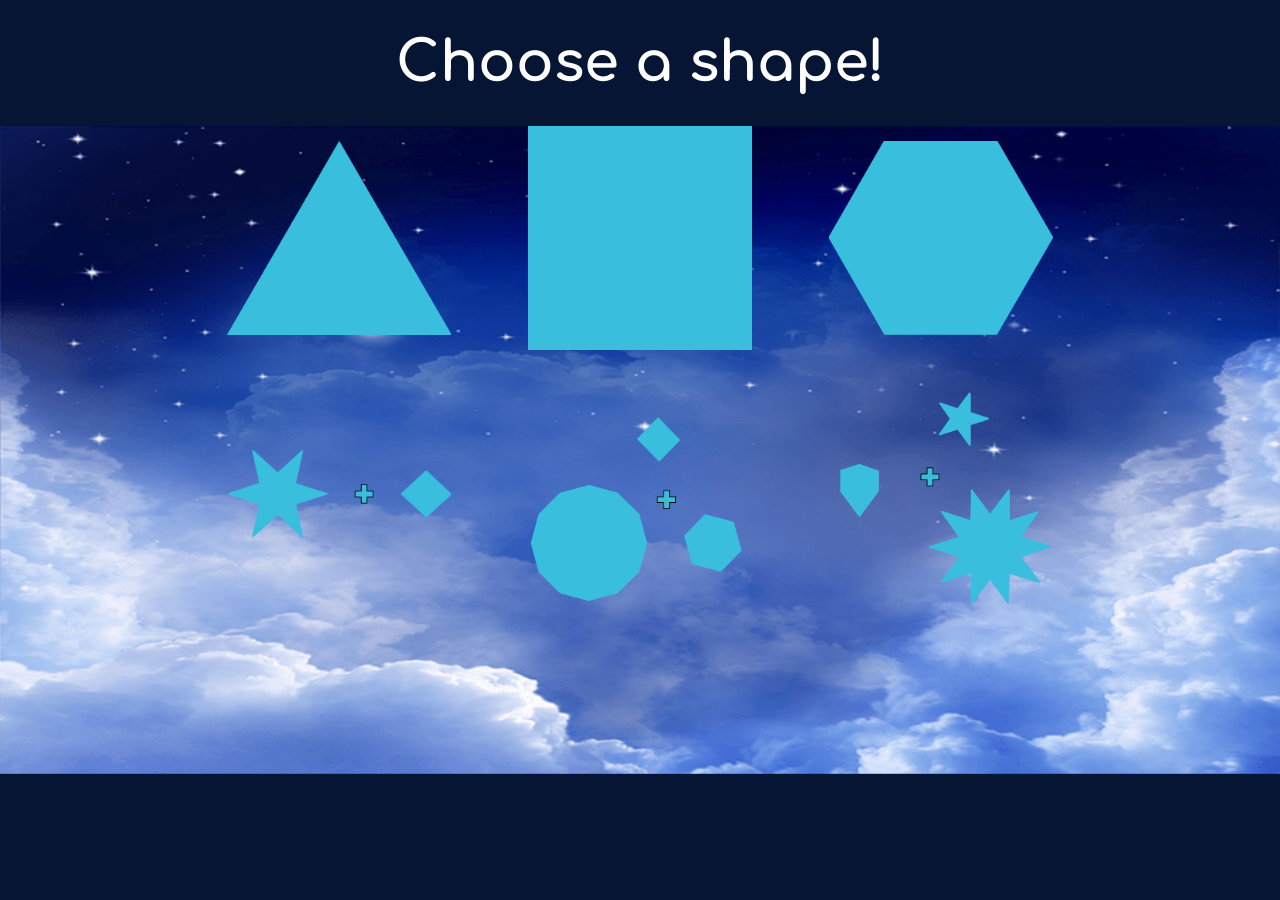
<file: index.html>
<!doctype html>
<html lang="en">
	<head>
		<meta charset="UTF-8">
		<meta name="viewport" content="width=device-width, initial-scale=1.0">
		<title>Choose a Shape</title>
		<link rel="preconnect" href="https://fonts.googleapis.com">
		<link rel="preconnect" href="https://fonts.gstatic.com" crossorigin>
		<link rel="stylesheet" href="https://fonts.googleapis.com/css2?family=Comfortaa:wght@300&display=swap">
		<link rel="stylesheet" href="styles.css">
	</head>
	<body>
		<main class="shape-choices" aria-label="Choose a shape">
			<h1>Choose a shape!</h1>
			<div class="shape-row">
				<a class="shape-button" href="triangle.html" aria-label="Choose triangle">
					<img src="triangle.png" alt="Triangle">
				</a>
				<a class="shape-button" href="square.html" aria-label="Choose square">
					<img src="square.png" alt="Square">
				</a>
				<a class="shape-button" href="hexagon.html" aria-label="Choose hexagon">
					<img src="hexagon.png" alt="Hexagon">
				</a>
			</div>
			<div class="shape-row">
				<a class="shape-button" href="sixfoldRosette.html" aria-label="Choose six-fold rosette">
					<img src="sixfoldRosetteTwoShapes.png" alt="Six-fold rosette">
				</a>
				<a class="shape-button" href="threeShape.html" aria-label="Choose three-shape pattern">
					<img src="threeShape.png" alt="Three-shape pattern">
				</a>
				<a class="shape-button" href="twelveFoldShapes.html" aria-label="Choose twelve-fold pattern">
					<img src="twelveFoldShapes.png" alt="Twelve-fold pattern">
				</a>
			</div>
		</main>
	</body>
</html>
</file>
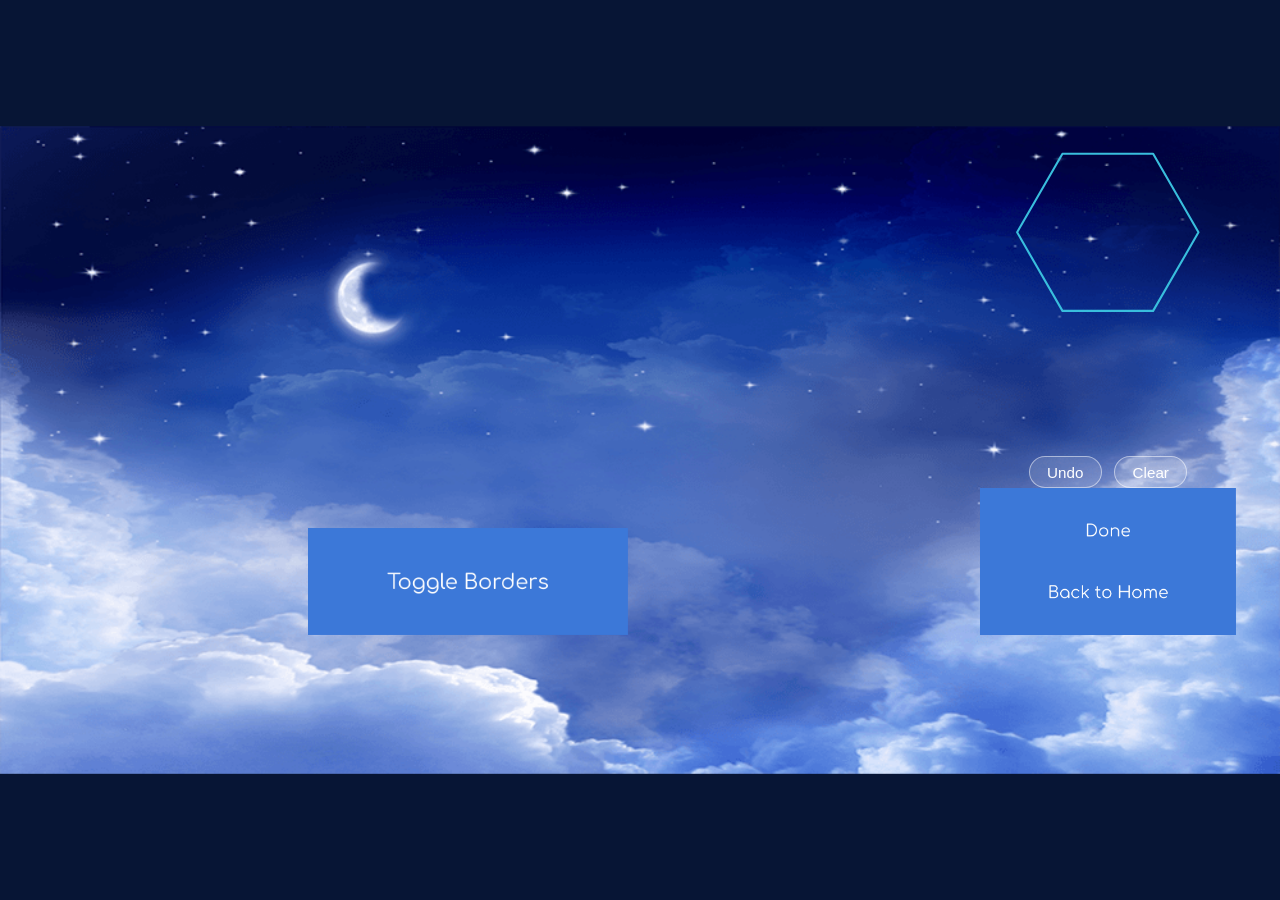
<file: hexagon.html>
<!doctype html>
<html lang="en">
	<head>
		<meta charset="UTF-8">
		<meta name="viewport" content="width=device-width, initial-scale=1.0">
		<title>Hexagon Activity</title>
		<link rel="stylesheet" href="styles.css">
	</head>
	<body class="activity-page">
		<div class="workspace" aria-label="Tessellation preview">
			<div class="tessellation-canvas">
				<svg class="tessellation-svg" viewBox="0 0 960 720" preserveAspectRatio="xMidYMid meet" data-tessellation="hexagon" aria-hidden="true"></svg>
			</div>
			<button type="button" class="icon-button borders-button" aria-pressed="false">
				<img src="bordersButton.png" alt="Toggle borders">
			</button>
		</div>
		<aside class="sidebar">
			<div class="outline-wrap">
				<div class="shape-canvas">
					<svg class="shape-svg" viewBox="0 0 960 720" preserveAspectRatio="xMidYMid meet" data-shape="hexagon" role="img" aria-label="Hexagon outline; drag inside it to draw"></svg>
				</div>
			</div>
			<div class="draw-toolbar">
				<button type="button" class="text-button undo-button">Undo</button>
				<button type="button" class="text-button clear-button">Clear</button>
			</div>
			<div class="action-buttons">
				<button type="button" class="icon-button done-button" aria-label="Done">
					<img src="doneButton.png" alt="Done">
				</button>
				<a class="icon-button home-button" href="index.html" aria-label="Back to shape selection">
					<img src="homeButton.png" alt="Home">
				</a>
			</div>
		</aside>
		<script src="shapes.js" defer></script>
		<script src="drawing.js" defer></script>
		<script src="tessellation.js" defer></script>
	</body>
</html>
</file>
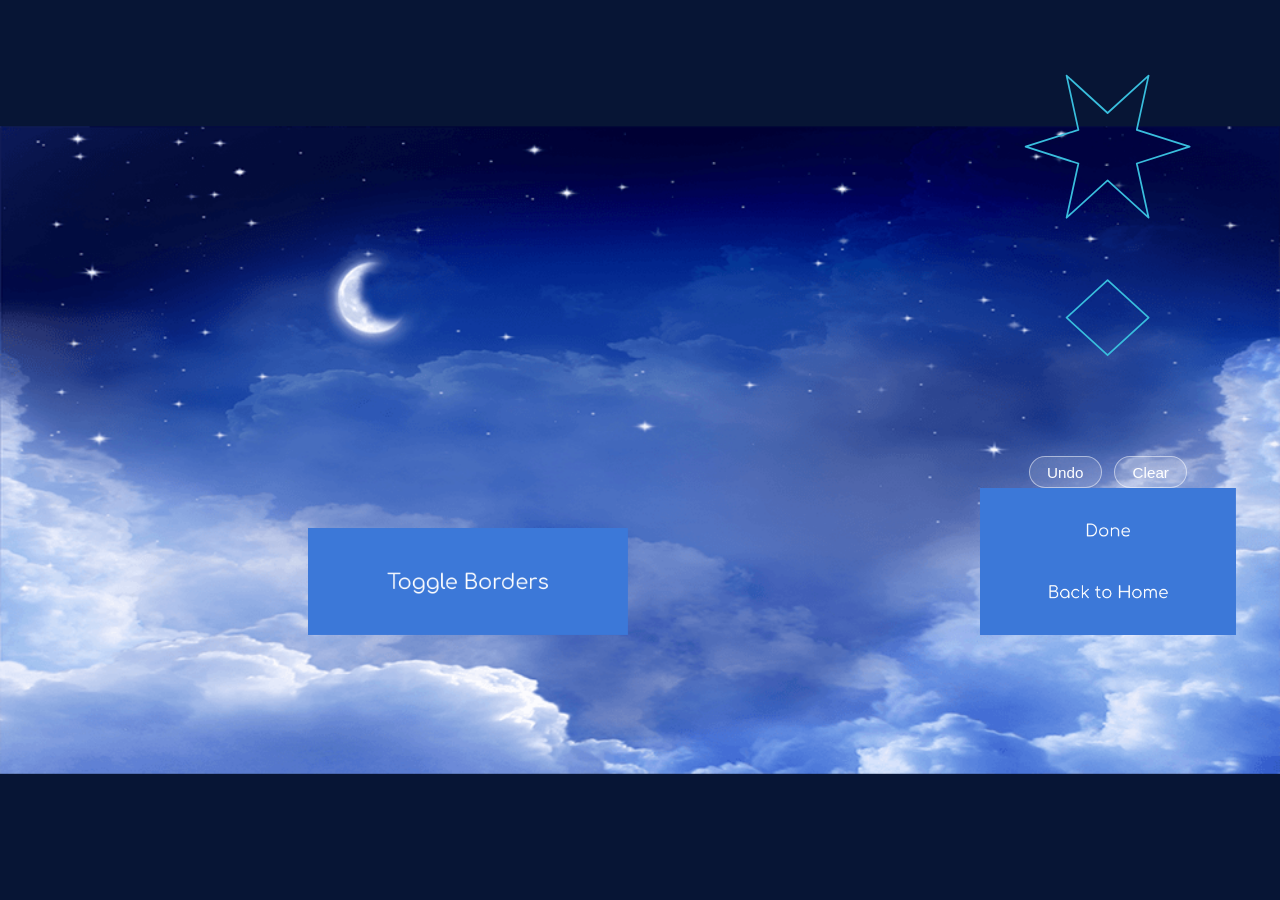
<file: sixfoldRosette.html>
<!doctype html>
<html lang="en">
	<head>
		<meta charset="UTF-8">
		<meta name="viewport" content="width=device-width, initial-scale=1.0">
		<title>Six-Fold Rosette Activity</title>
		<link rel="stylesheet" href="styles.css">
	</head>
	<body class="activity-page">
		<div class="workspace" aria-label="Tessellation preview">
			<div class="tessellation-canvas">
				<svg class="tessellation-svg" viewBox="0 0 960 720" preserveAspectRatio="xMidYMid meet" data-tessellation="sixfoldRosette" aria-hidden="true"></svg>
			</div>
			<button type="button" class="icon-button borders-button" aria-pressed="false">
				<img src="bordersButton.png" alt="Toggle borders">
			</button>
		</div>
		<aside class="sidebar">
			<div class="outline-wrap">
				<div class="shape-canvas-stack">
					<div class="shape-canvas">
						<svg class="shape-svg" viewBox="0 0 960 720" preserveAspectRatio="xMidYMid meet" data-shape="star" role="img" aria-label="Star outline; drag inside it to draw"></svg>
					</div>
					<div class="shape-canvas">
						<svg class="shape-svg" viewBox="0 0 960 720" preserveAspectRatio="xMidYMid meet" data-shape="rhombus" role="img" aria-label="Rhombus outline; drag inside it to draw"></svg>
					</div>
				</div>
			</div>
			<div class="draw-toolbar">
				<button type="button" class="text-button undo-button">Undo</button>
				<button type="button" class="text-button clear-button">Clear</button>
			</div>
			<div class="action-buttons">
				<button type="button" class="icon-button done-button" aria-label="Done">
					<img src="doneButton.png" alt="Done">
				</button>
				<a class="icon-button home-button" href="index.html" aria-label="Back to shape selection">
					<img src="homeButton.png" alt="Home">
				</a>
			</div>
		</aside>
		<script src="shapes.js" defer></script>
		<script src="drawing.js" defer></script>
		<script src="tessellation.js" defer></script>
	</body>
</html>
</file>
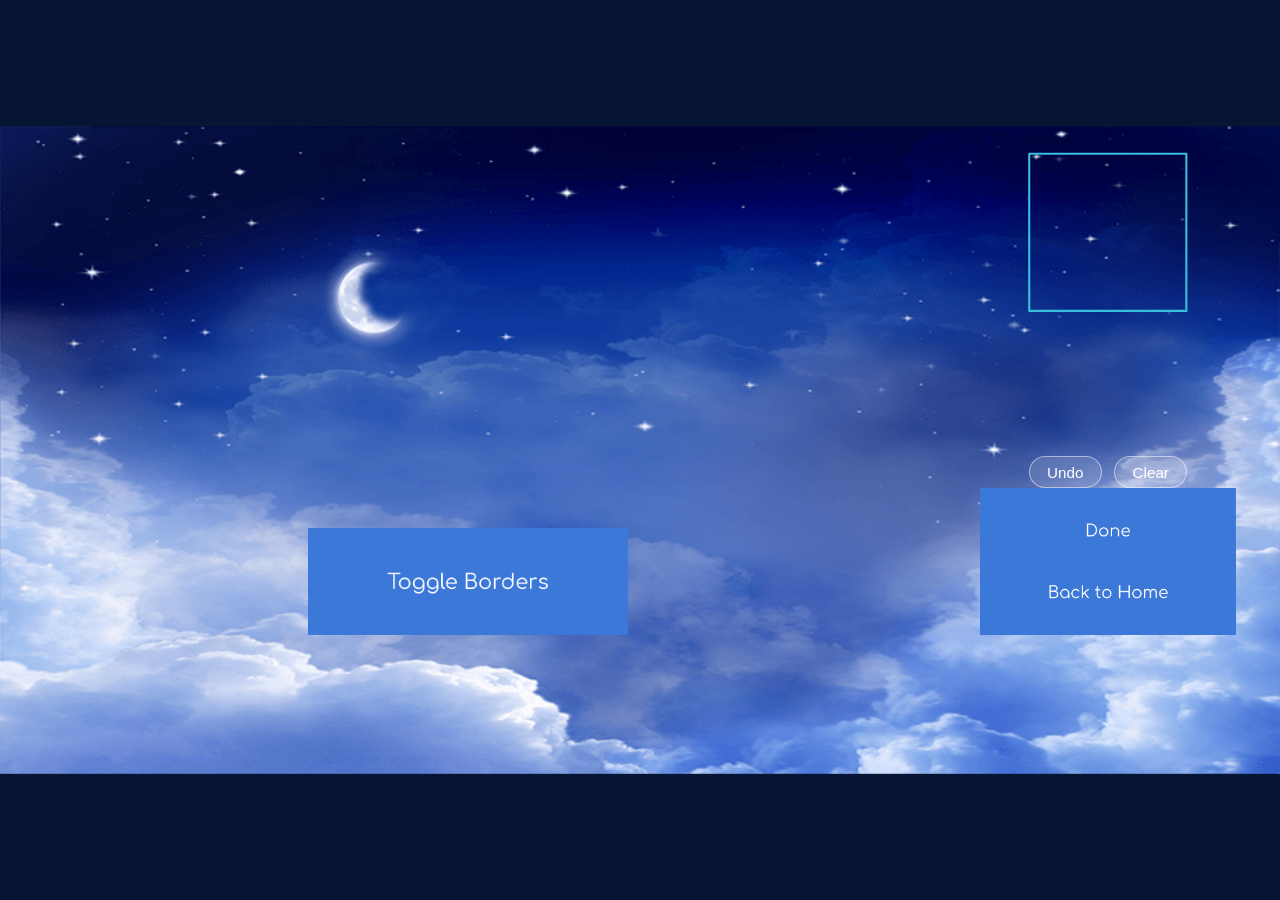
<file: square.html>
<!doctype html>
<html lang="en">
	<head>
		<meta charset="UTF-8">
		<meta name="viewport" content="width=device-width, initial-scale=1.0">
		<title>Square Activity</title>
		<link rel="stylesheet" href="styles.css">
	</head>
	<body class="activity-page">
		<div class="workspace" aria-label="Tessellation preview">
			<div class="tessellation-canvas">
				<svg class="tessellation-svg" viewBox="0 0 960 720" preserveAspectRatio="xMidYMid meet" aria-hidden="true"></svg>
			</div>
			<button type="button" class="icon-button borders-button" aria-pressed="false">
				<img src="bordersButton.png" alt="Toggle borders">
			</button>
		</div>
		<aside class="sidebar">
			<div class="outline-wrap">
				<div class="shape-canvas">
					<svg class="shape-svg" viewBox="0 0 960 720" preserveAspectRatio="xMidYMid meet" data-shape="square" role="img" aria-label="Square outline; drag inside it to draw"></svg>
				</div>
			</div>
			<div class="draw-toolbar">
				<button type="button" class="text-button undo-button">Undo</button>
				<button type="button" class="text-button clear-button">Clear</button>
			</div>
			<div class="action-buttons">
				<button type="button" class="icon-button done-button" aria-label="Done">
					<img src="doneButton.png" alt="Done">
				</button>
				<a class="icon-button home-button" href="index.html" aria-label="Back to shape selection">
					<img src="homeButton.png" alt="Home">
				</a>
			</div>
		</aside>
		<script src="shapes.js" defer></script>
		<script src="drawing.js" defer></script>
		<script src="tessellation.js" defer></script>
	</body>
</html>
</file>
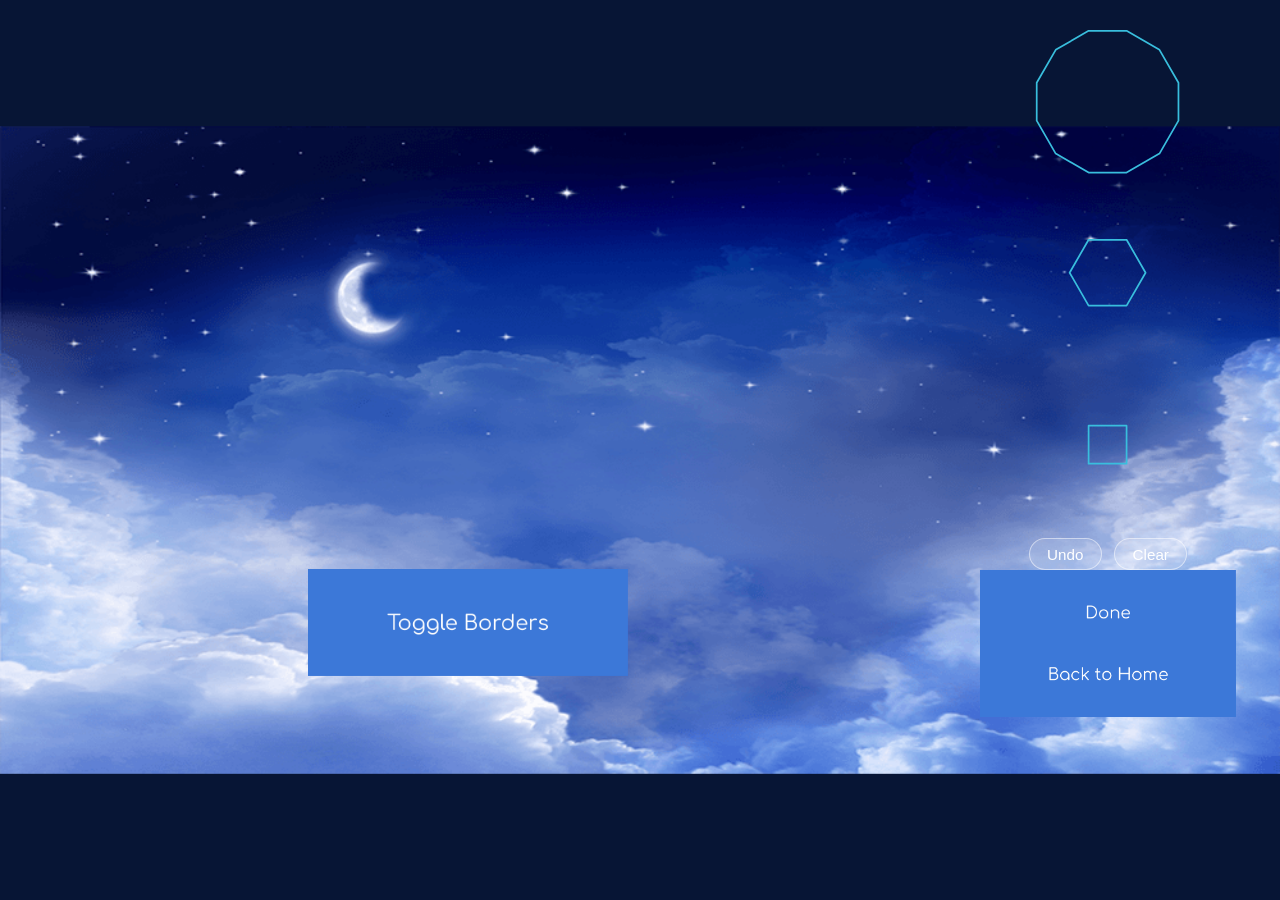
<file: threeShape.html>
<!doctype html>
<html lang="en">
	<head>
		<meta charset="UTF-8">
		<meta name="viewport" content="width=device-width, initial-scale=1.0">
		<title>Three-Shape Activity</title>
		<link rel="stylesheet" href="styles.css">
	</head>
	<body class="activity-page">
		<div class="workspace" aria-label="Tessellation preview">
			<div class="tessellation-canvas">
				<svg class="tessellation-svg" viewBox="0 0 960 720" preserveAspectRatio="xMidYMid meet" data-tessellation="threeShape" aria-hidden="true"></svg>
			</div>
			<button type="button" class="icon-button borders-button" aria-pressed="false">
				<img src="bordersButton.png" alt="Toggle borders">
			</button>
		</div>
		<aside class="sidebar">
			<div class="outline-wrap">
				<div class="shape-canvas-stack">
					<div class="shape-canvas">
						<svg class="shape-svg" viewBox="0 0 960 720" preserveAspectRatio="xMidYMid meet" data-shape="threeShapeDodecagon" role="img" aria-label="Dodecagon outline; drag inside it to draw"></svg>
					</div>
					<div class="shape-canvas">
						<svg class="shape-svg" viewBox="0 0 960 720" preserveAspectRatio="xMidYMid meet" data-shape="threeShapeHexagon" role="img" aria-label="Hexagon outline; drag inside it to draw"></svg>
					</div>
					<div class="shape-canvas">
						<svg class="shape-svg" viewBox="0 0 960 720" preserveAspectRatio="xMidYMid meet" data-shape="threeShapeSquare" role="img" aria-label="Square outline; drag inside it to draw"></svg>
					</div>
				</div>
			</div>
			<div class="draw-toolbar">
				<button type="button" class="text-button undo-button">Undo</button>
				<button type="button" class="text-button clear-button">Clear</button>
			</div>
			<div class="action-buttons">
				<button type="button" class="icon-button done-button" aria-label="Done">
					<img src="doneButton.png" alt="Done">
				</button>
				<a class="icon-button home-button" href="index.html" aria-label="Back to shape selection">
					<img src="homeButton.png" alt="Home">
				</a>
			</div>
		</aside>
		<script src="shapes.js" defer></script>
		<script src="drawing.js" defer></script>
		<script src="tessellation.js" defer></script>
	</body>
</html>
</file>
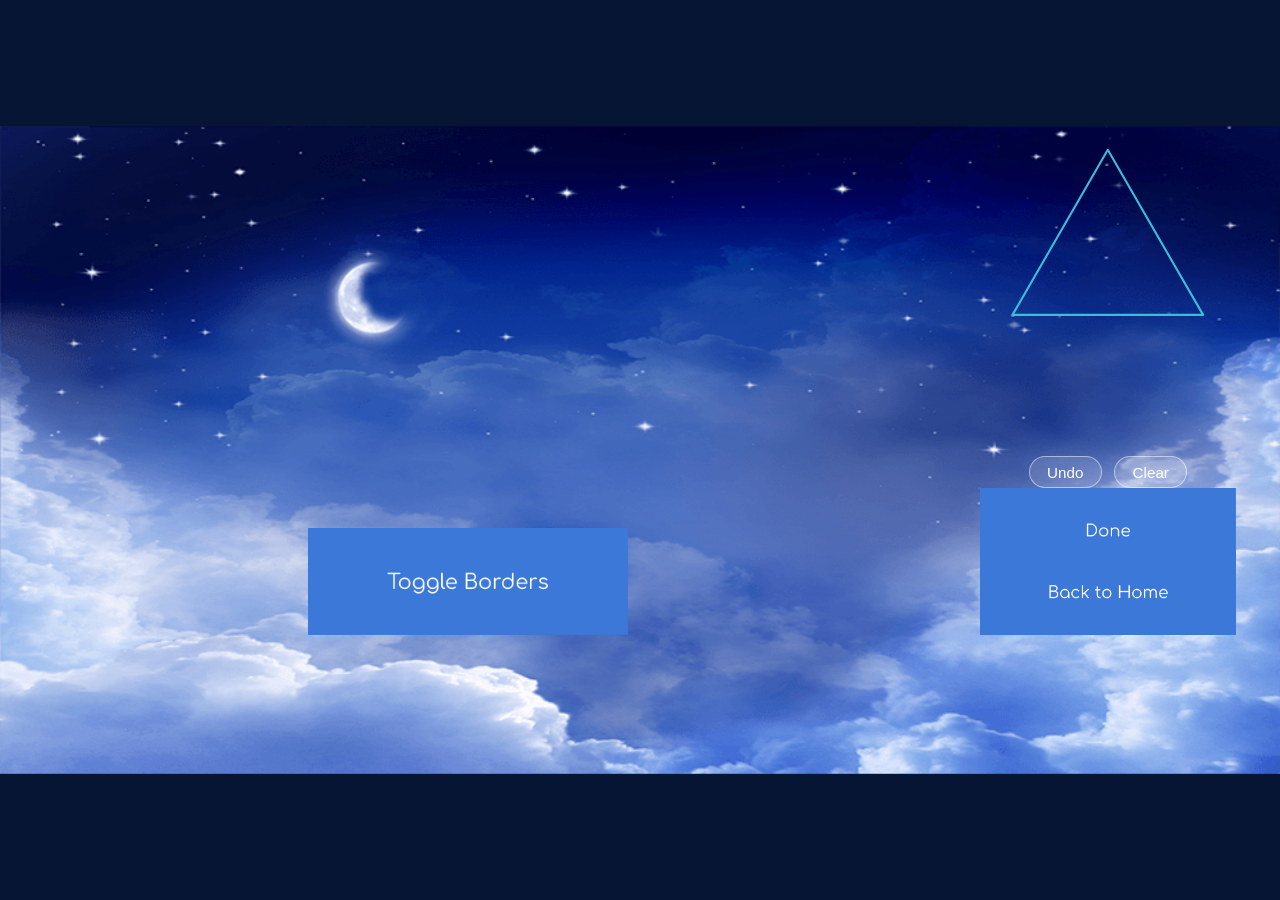
<file: triangle.html>
<!doctype html>
<html lang="en">
	<head>
		<meta charset="UTF-8">
		<meta name="viewport" content="width=device-width, initial-scale=1.0">
		<title>Triangle Activity</title>
		<link rel="stylesheet" href="styles.css">
	</head>
	<body class="activity-page">
		<div class="workspace" aria-label="Tessellation preview">
			<div class="tessellation-canvas">
				<svg class="tessellation-svg" viewBox="0 0 960 720" preserveAspectRatio="xMidYMid meet" data-tessellation="triangle" aria-hidden="true"></svg>
			</div>
			<button type="button" class="icon-button borders-button" aria-pressed="false">
				<img src="bordersButton.png" alt="Toggle borders">
			</button>
		</div>
		<aside class="sidebar">
			<div class="outline-wrap">
				<div class="shape-canvas">
					<svg class="shape-svg" viewBox="0 0 960 720" preserveAspectRatio="xMidYMid meet" data-shape="triangle" role="img" aria-label="Triangle outline; drag inside it to draw"></svg>
				</div>
			</div>
			<div class="draw-toolbar">
				<button type="button" class="text-button undo-button">Undo</button>
				<button type="button" class="text-button clear-button">Clear</button>
			</div>
			<div class="action-buttons">
				<button type="button" class="icon-button done-button" aria-label="Done">
					<img src="doneButton.png" alt="Done">
				</button>
				<a class="icon-button home-button" href="index.html" aria-label="Back to shape selection">
					<img src="homeButton.png" alt="Home">
				</a>
			</div>
		</aside>
		<script src="shapes.js" defer></script>
		<script src="drawing.js" defer></script>
		<script src="tessellation.js" defer></script>
	</body>
</html>
</file>
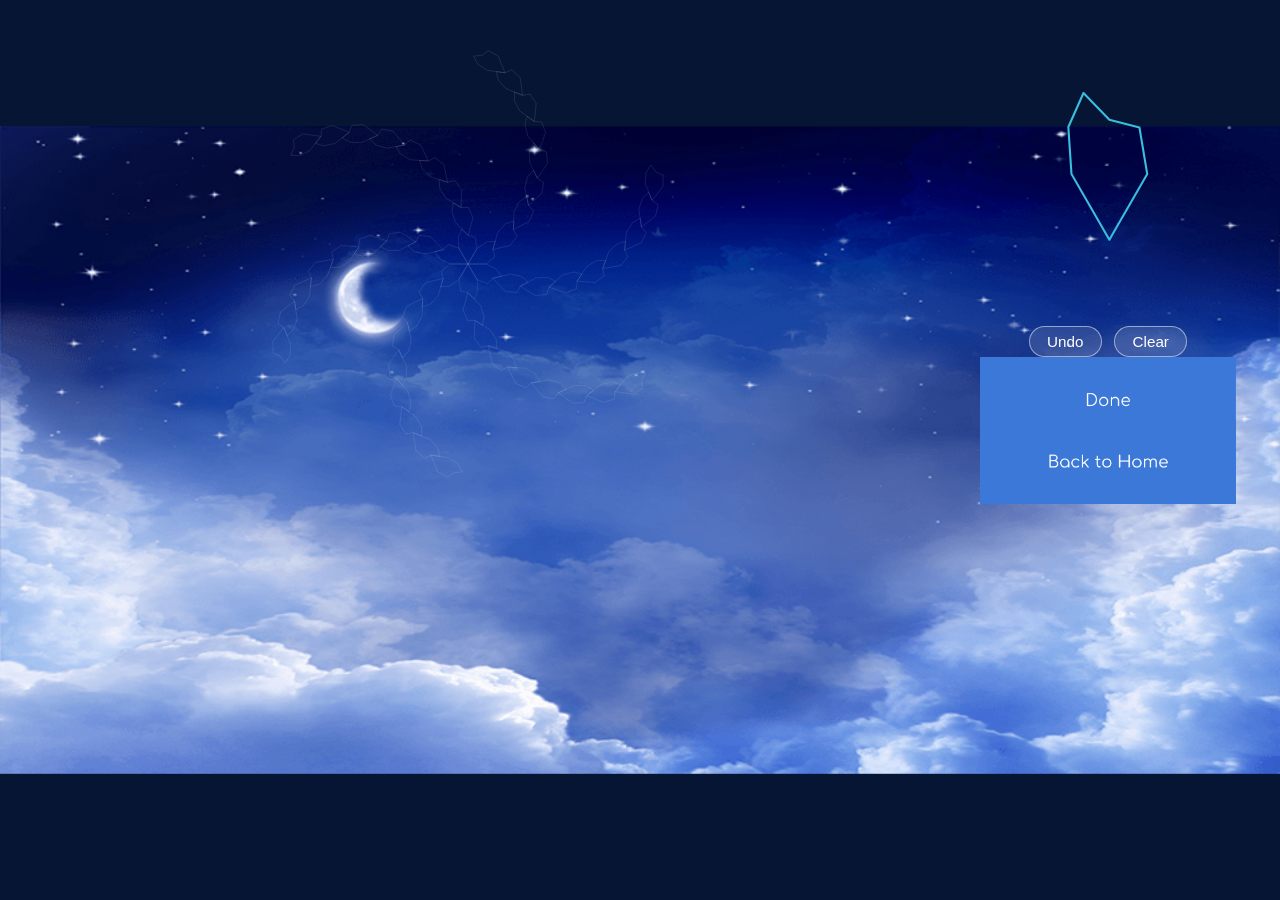
<file: twelveFoldShapes.html>
<!doctype html>
<html lang="en">
	<head>
		<meta charset="UTF-8">
		<meta name="viewport" content="width=device-width, initial-scale=1.0">
		<title>Spiral Activity</title>
		<link rel="stylesheet" href="styles.css">
	</head>
	<body class="activity-page">
		<div class="workspace" aria-label="Tessellation preview">
			<div class="tessellation-canvas">
				<svg class="tessellation-svg" viewBox="0 0 960 720" preserveAspectRatio="xMidYMid meet" data-tessellation="spiral" aria-hidden="true"></svg>
			</div>
		</div>
		<aside class="sidebar">
			<div class="outline-wrap">
				<div class="shape-canvas">
					<svg class="shape-svg" viewBox="0 0 960 720" preserveAspectRatio="xMidYMid meet" data-shape="spiralTile" role="img" aria-label="Spiral tile outline; drag inside it to draw"></svg>
				</div>
			</div>
			<div class="draw-toolbar">
				<button type="button" class="text-button undo-button">Undo</button>
				<button type="button" class="text-button clear-button">Clear</button>
			</div>
			<div class="action-buttons">
				<button type="button" class="icon-button done-button" aria-label="Done">
					<img src="doneButton.png" alt="Done">
				</button>
				<a class="icon-button home-button" href="index.html" aria-label="Back to shape selection">
					<img src="homeButton.png" alt="Home">
				</a>
			</div>
		</aside>
		<script src="shapes.js" defer></script>
		<script src="drawing.js" defer></script>
		<script src="tessellation.js" defer></script>
	</body>
</html>
</file>
<file: styles.css>
* {
	box-sizing: border-box;
}

html,
body {
	margin: 0;
	min-height: 100%;
}

body {
	background: #071535 url("nightBackground.png") center / cover no-repeat;
	font-family: sans-serif;
}

.shape-choices {
	align-items: center;
	display: flex;
	flex-direction: column;
	gap: 2rem;
	justify-content: center;
	min-height: 100%;
	padding: 2rem;
}

h1 {
	color: white;
	font-family: 'Comfortaa', sans-serif;
	font-size: clamp(2rem, 5vw, 3.5rem);
	margin: 0;
	text-align: center;
}

.shape-row {
	align-items: center;
	display: flex;
	gap: clamp(1.5rem, 6vw, 5rem);
	justify-content: center;
}

.shape-button {
	background: none;
	border: none;
	cursor: pointer;
	display: block;
	font: inherit;
	line-height: 0;
	padding: 0;
	transition: transform 180ms ease;
}

.shape-button:hover,
.shape-button:focus-visible {
	transform: scale(1.08);
}

.shape-button:focus-visible {
	outline: 3px solid white;
	outline-offset: 8px;
}

.shape-button img {
	display: block;
	height: clamp(7rem, 20vw, 14rem);
	object-fit: contain;
	width: clamp(7rem, 20vw, 14rem);
}

@media (max-width: 600px) {
	.shape-choices {
		gap: 0.75rem;
		padding: 1rem;
	}

	.shape-button img {
		height: clamp(5rem, 27vw, 8rem);
		width: clamp(5rem, 27vw, 8rem);
	}
}

/* Shape activity pages (triangle.html, square.html, hexagon.html) */

.activity-page {
	display: flex;
	min-height: 100%;
}

.workspace {
	align-items: center;
	display: flex;
	flex: 3;
	flex-direction: column;
	justify-content: center;
	gap: 1.5rem;
	padding: 1.5rem;
}

.tessellation-canvas {
	aspect-ratio: 4 / 3;
	width: min(90%, 40rem);
}

.tessellation-svg {
	display: block;
	height: 100%;
	width: 100%;
}

.tessellation-lines {
	transition: opacity 150ms ease;
}

.tessellation-lines.is-hidden {
	opacity: 0;
}

.sidebar {
	align-items: center;
	display: flex;
	flex: 1;
	flex-direction: column;
	padding: 1.5rem;
}

.outline-wrap {
	align-items: center;
	display: flex;
	flex: 1;
	justify-content: center;
	width: 100%;
}

.shape-canvas {
	aspect-ratio: 4 / 3;
	position: relative;
	width: min(85%, 18rem);
}

/* Several shape canvases stacked vertically (sixfoldRosette.html's star +
   rhombus; threeShape.html's three component shapes). */
.shape-canvas-stack {
	align-items: center;
	display: flex;
	flex-direction: column;
	gap: 1rem;
	width: 100%;
}

.shape-canvas-stack .shape-canvas {
	width: min(70%, 13rem);
}

.shape-svg {
	cursor: crosshair;
	display: block;
	height: 100%;
	left: 0;
	position: absolute;
	top: 0;
	touch-action: none;
	width: 100%;
}

.draw-toolbar {
	display: flex;
	gap: 0.75rem;
	margin-top: 1rem;
}

.text-button {
	background: rgba(255, 255, 255, 0.12);
	border: 1px solid rgba(255, 255, 255, 0.5);
	border-radius: 999px;
	color: white;
	cursor: pointer;
	font-family: inherit;
	font-size: 0.95rem;
	padding: 0.4rem 1.1rem;
	transition: background 150ms ease, transform 150ms ease;
}

.text-button:hover,
.text-button:focus-visible {
	background: rgba(255, 255, 255, 0.24);
	transform: scale(1.05);
}

.text-button:focus-visible {
	outline: 3px solid white;
	outline-offset: 3px;
}

.action-buttons {
	align-items: center;
	display: flex;
	flex-direction: column;
	gap: 0;
}

.action-buttons .icon-button + .icon-button {
	margin-top: -1.5rem;
}

.icon-button {
	background: none;
	border: none;
	cursor: pointer;
	display: block;
	line-height: 0;
	padding: 0;
	transition: transform 180ms ease;
}

.icon-button:hover,
.icon-button:focus-visible {
	transform: scale(1.06);
}

.icon-button:focus-visible {
	outline: 3px solid white;
	outline-offset: 6px;
}

.icon-button img {
	display: block;
	height: auto;
	width: min(75vw, 16rem);
}

.borders-button img {
	width: min(50vw, 20rem);
}

@media (max-width: 600px) {
	.activity-page {
		flex-direction: column;
	}

	.workspace {
		flex: 1;
		gap: 1rem;
		min-height: 40vh;
		padding: 1rem;
	}

	.tessellation-canvas {
		width: min(85%, 20rem);
	}

	.sidebar {
		flex: none;
		padding: 1rem;
	}

	.shape-canvas {
		width: min(60%, 12rem);
	}

	.shape-canvas-stack {
		gap: 0.5rem;
	}

	.shape-canvas-stack .shape-canvas {
		width: min(48%, 8rem);
	}

	.draw-toolbar {
		gap: 0.5rem;
		margin-top: 0.75rem;
	}

	.text-button {
		font-size: 0.85rem;
		padding: 0.35rem 0.9rem;
	}

	.icon-button img {
		width: min(60vw, 11rem);
	}

	.borders-button img {
		width: min(50vw, 13rem);
	}
}
</file>
